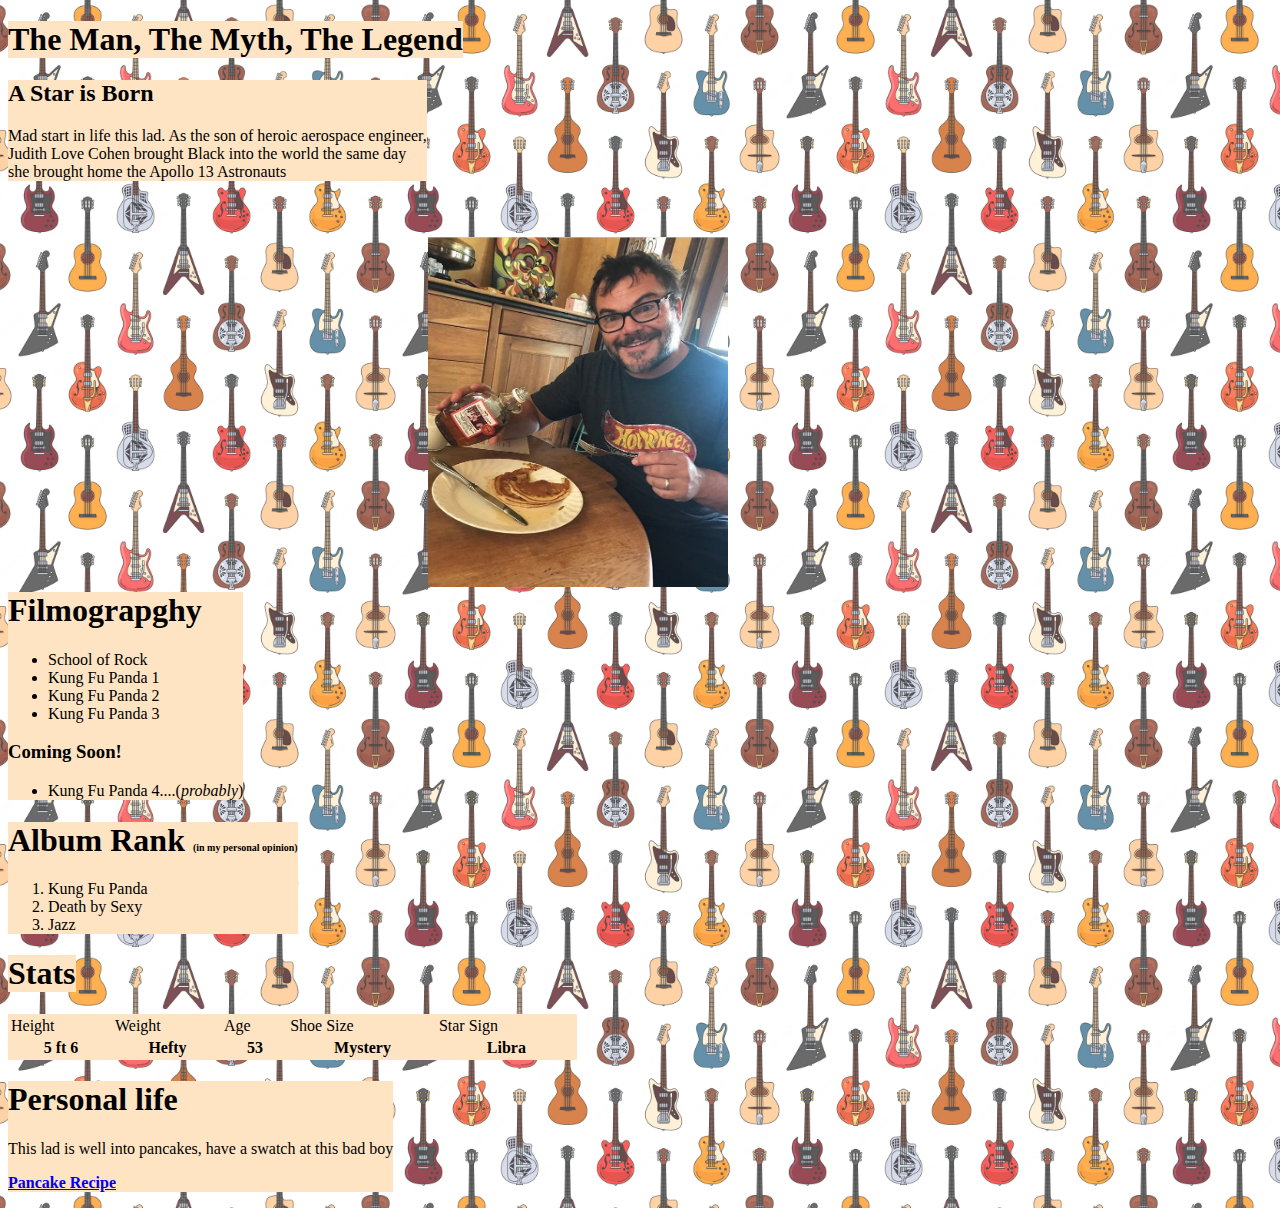
<file: website/index.html>
<!DOCTYPE html>

<html lang="en">
  <head>
    <link rel="stylesheet" href="mywebpage.css" type="text/css" />
    <script type="text/javascript" csr="index.js" defer></script>
    <title>Jack Black</title>
  </head>
  <body>
    <div class="box1">
        <h1>The Man, The Myth, The Legend</h1>
    </div>
    <div class="box1">
        <h2>A Star is Born</h2>
     <p>
        Mad start in life this lad. As the son of heroic aerospace engineer, <br>
        Judith Love Cohen brought Black into the world the same day <br> she brought
        home the Apollo 13 Astronauts
        </p>
    </div>
    <div style="position:relative; left:420px; top:20px;">
    <img src="JackBlack.jpeg" alt="Jack Black eating pancakes" class="rotate" />
    </div>
    <div class="box1">
    <h1>Filmograpghy</h1>   
    <ul>
      <li>School of Rock</li>
      <li>Kung Fu Panda 1</li>
      <li>Kung Fu Panda 2</li>
      <li>Kung Fu Panda 3</li>
    </ul>
    <h3>Coming Soon!</h3>
    <ul>
      <li>Kung Fu Panda 4....(<em>probably</em>)</li>
    </ul>
    </div>
    <div class="box1">
    <h1>Album Rank <font size="-3">(in my personal opinion)</font></h1>
    <ol>
      <li>Kung Fu Panda</li>
      <li>Death by Sexy</li>
      <li>Jazz</li>
    </ol>
    </div>
    <div class="box1">
    <h1>Stats</h1>
    </div>

        <body>
            <table style="width: 45%">
        <tr>
        <td>Height</td>
        <td>Weight</td>
        <td>Age</td>
        <td>Shoe Size</td>
        <td>Star Sign</td>
      </tr>
      <tr>
        <th>5 ft 6</th>
        <th>Hefty</th>
        <th>53</th>
        <th>Mystery</th>
        <th>Libra</th>
      </tr>
    </table>
    <div class="box1">
        <h1>Personal life</h1>
    <p>This lad is well into pancakes, have a swatch at this bad boy</p>
    <a id="my-link" href="https://www.bbcgoodfood.com/recipes/easy-pancakes"
      ><strong>Pancake Recipe</strong></a
    >
    <p></p>
</div>
</body>
</html>
</file>
<file: website/mywebpage.css>
body {
  background-image: url(seamless-guitar.jpeg);
  background-size: 30%;
  font-family: "Trebuchet MS";
}

.box1,
h1,
h2,
h3,
p,
table,
th,
td,
tr,
li,
ol,
ul,
a {
  background-color: bisque;
  width: max-content;
  height: max-content;
}

img {
  width: 300px;
  height: 350px;
  margin-top: 20px;
}

@keyframes rotation {
  from {
    transform: rotate(0deg);
  }
  to {
    transform: rotate(359deg);
  }
}
.rotate {
  animation-name: rotation;
  animation-duration: 8s;
  animation-iteration-count: infinite;
  animation-timing-function: linear;
}
</file>
